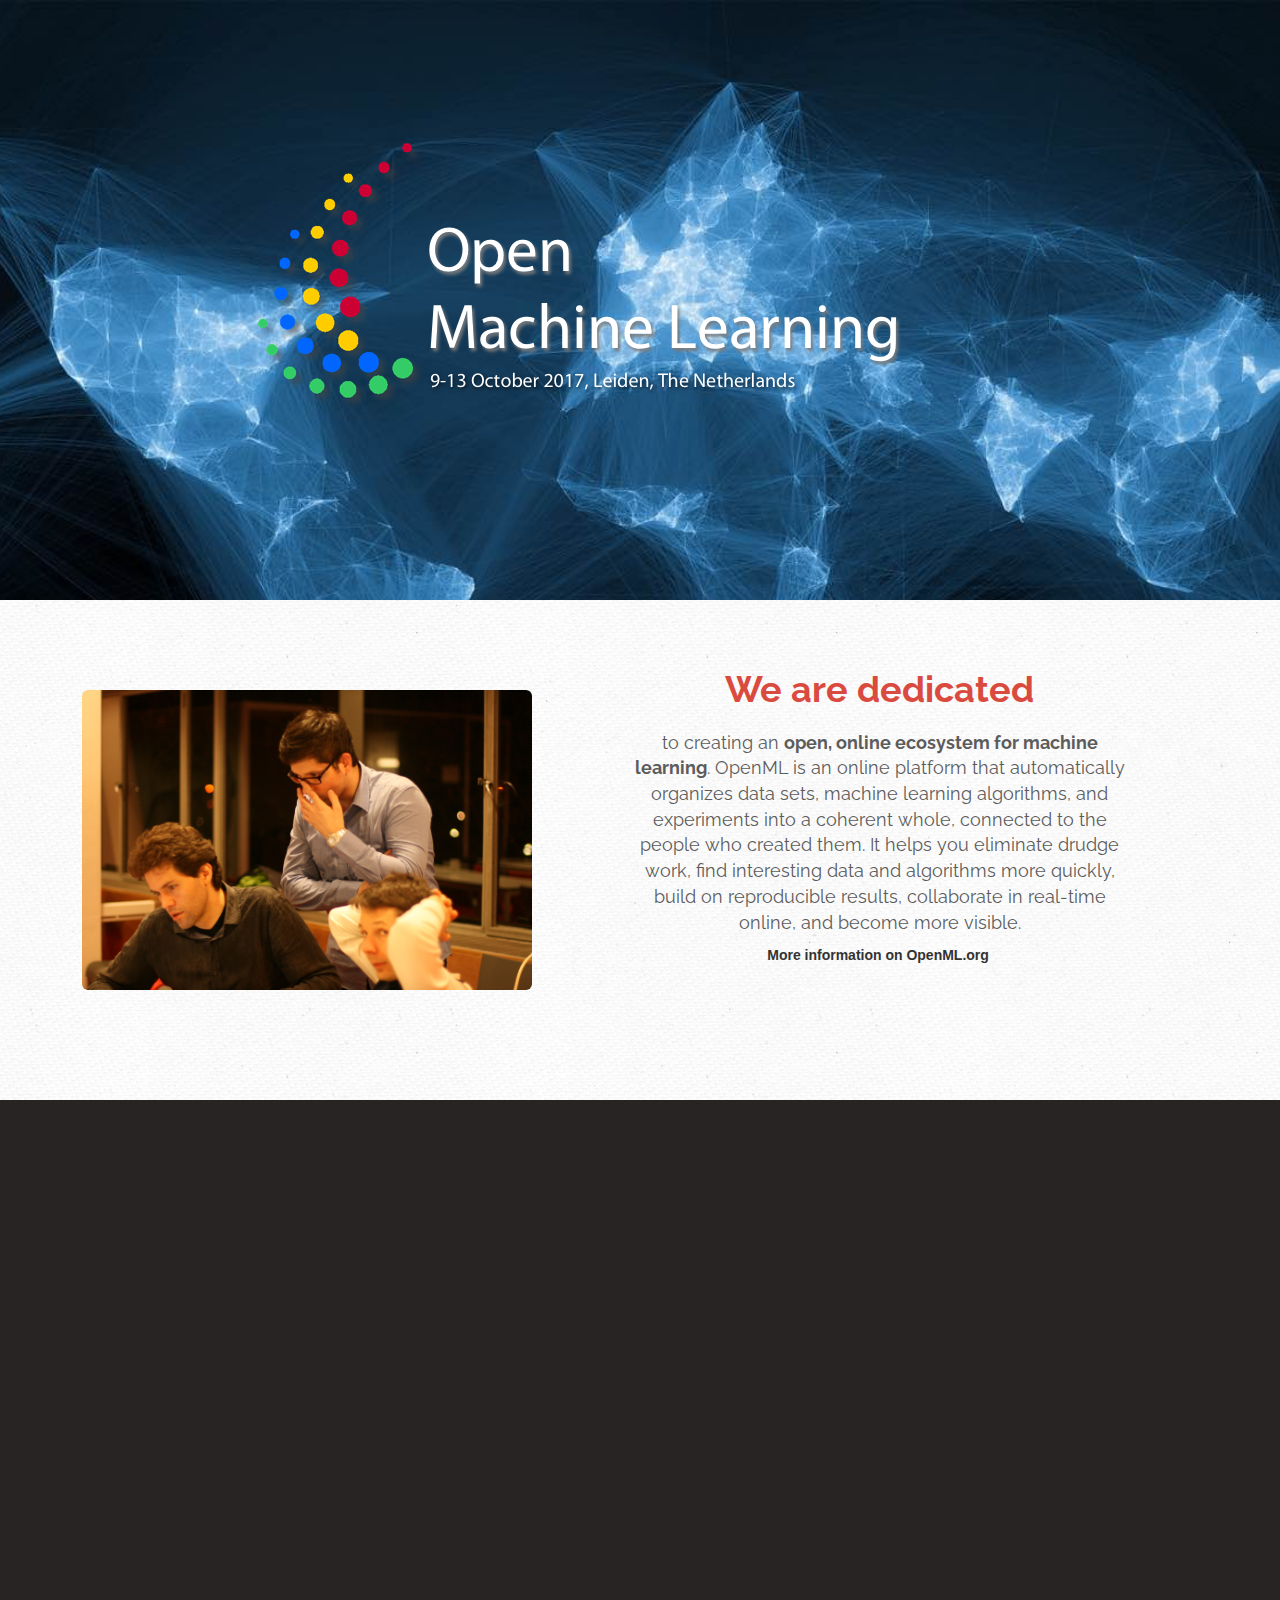
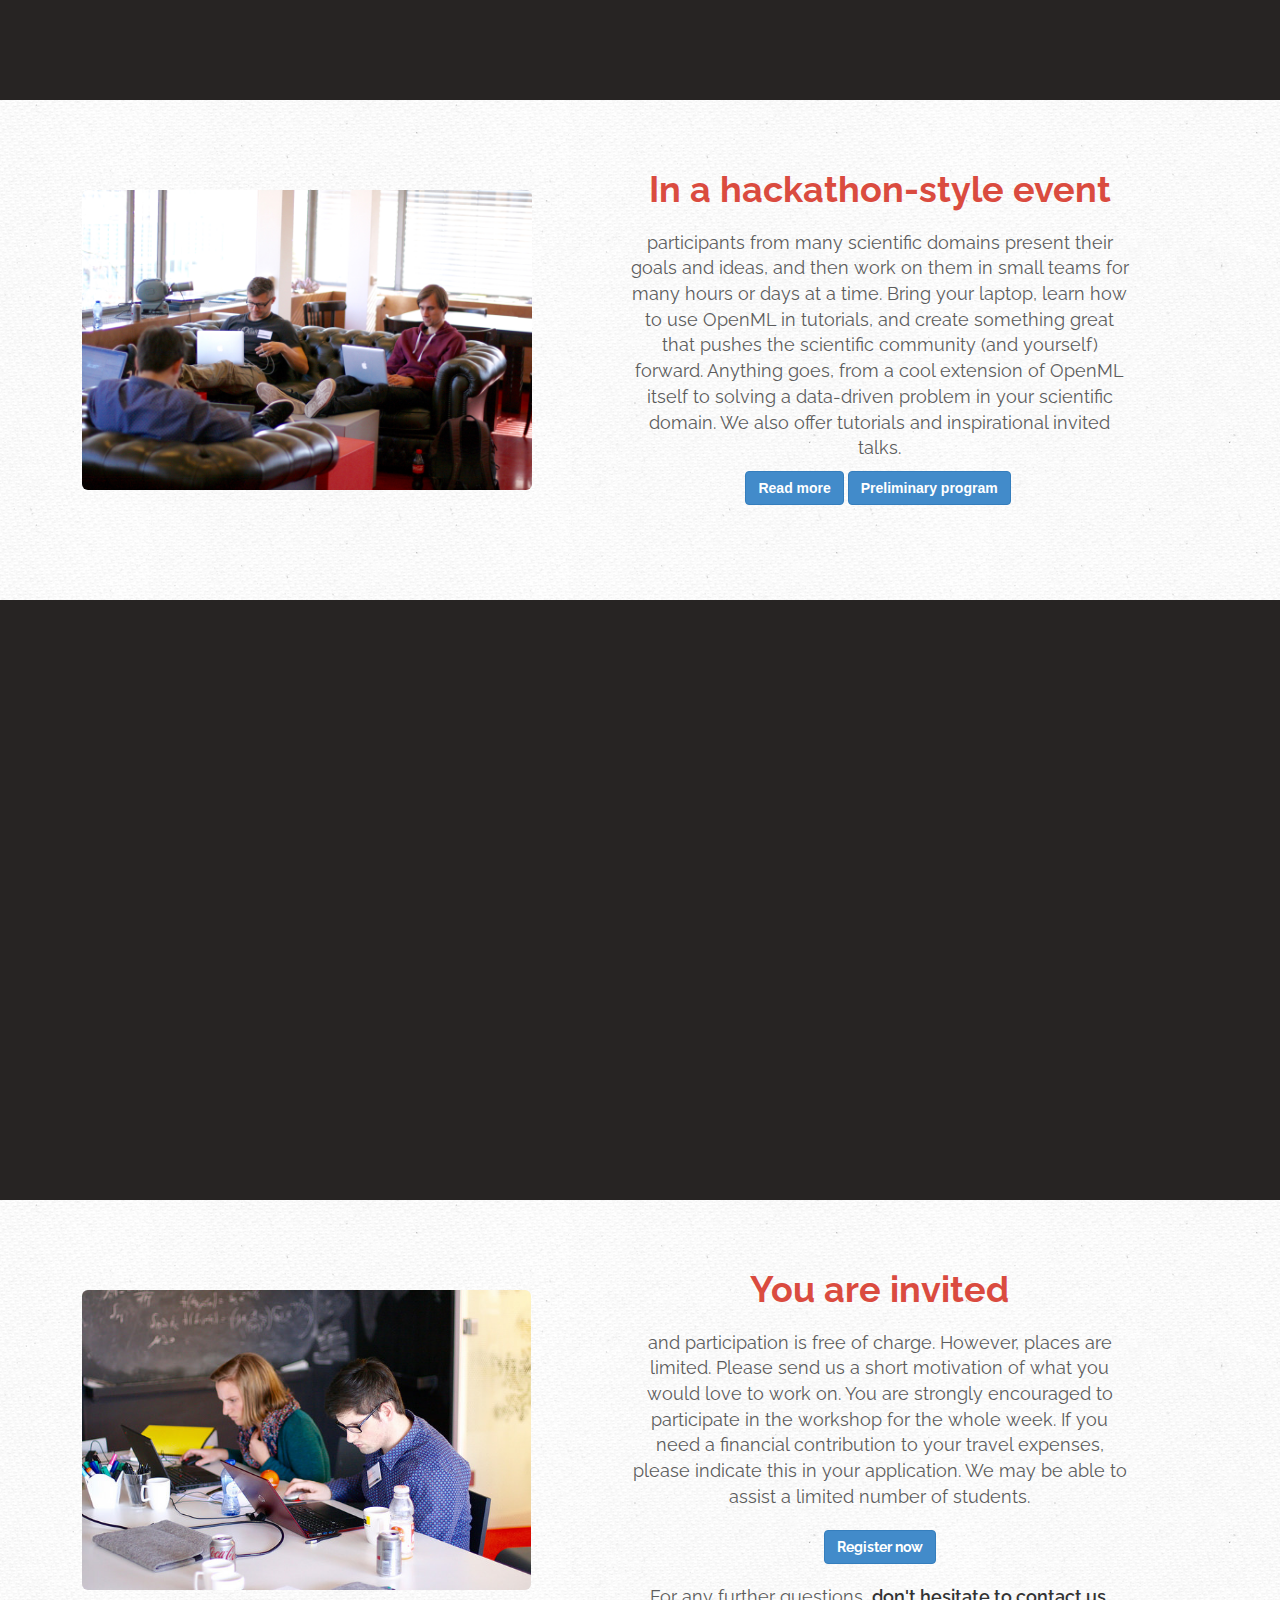
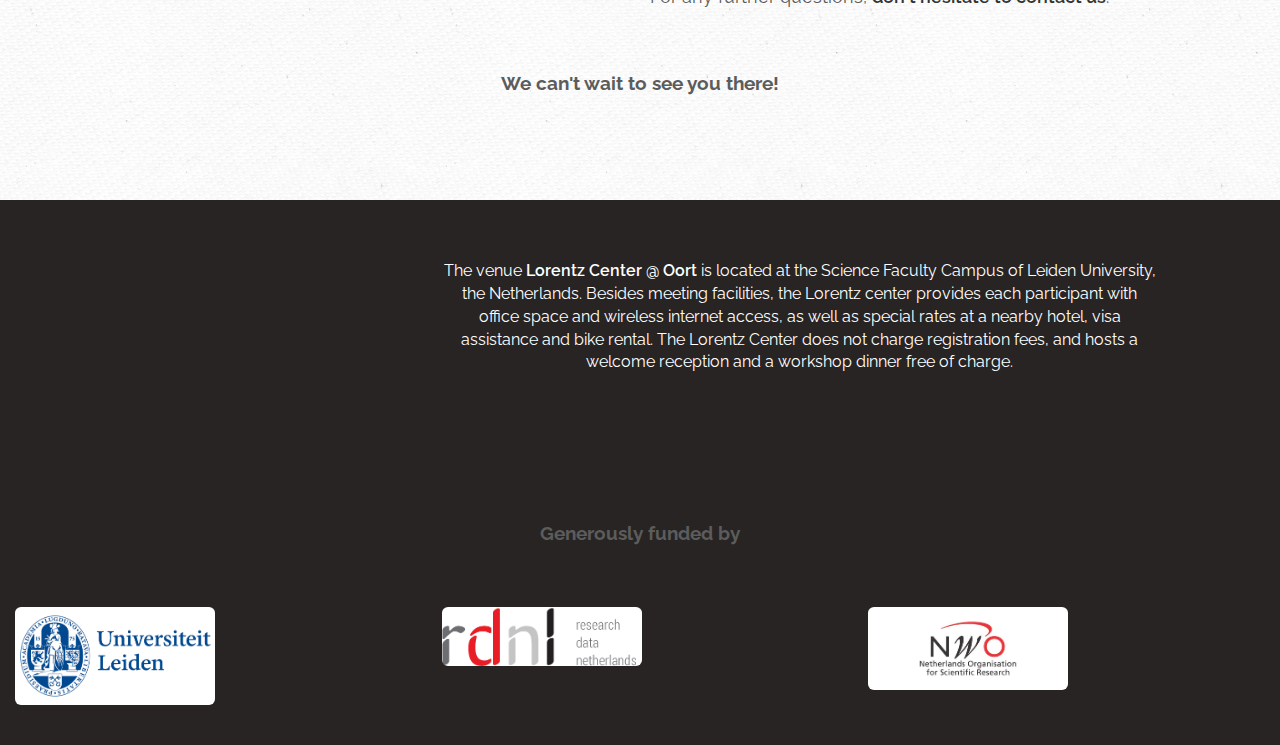
<file: website/index.html>
<!DOCTYPE html>
<html xmlns="http://www.w3.org/1999/xhtml">
<head>
<meta http-equiv="Content-Type" content="text/html; charset=utf-8" />
<meta name="viewport" content="width=device-width, initial-scale=1.0" />
<title>Open Machine Learning</title>
<link rel="shortcut icon" href="images/favicon.png">
<link href="styles/bootstrap.min.css" rel="stylesheet" type="text/css" />
<link href="styles/style.css" rel="stylesheet" type="text/css" />
<link href='http://fonts.googleapis.com/css?family=Raleway:400,100,200,300,500,600,700,800,900' rel='stylesheet' type='text/css' />
<script type='text/javascript' src="//wurfl.io/wurfl.js"></script>
</head>

<body>
<div class="container-fluid">
<div class="row">

<div id="wrapper">
  <div id="scroller">

<div id="intro" data-stellar-background-ratio="0.2">
<div class="story">
<div class="center xtrahigh">
<img class="img-responsive center-block" src="images/logo.png"/>
</div>
</div>
<!--story-->
</div> <!--intro-->

<div id="second">
<div class="center row">
<div class="col-sm-5 img-center">
<img src="images/leiden3.jpg" class="img-rounded img-responsive img-wedding">
</div>
<div class="col-sm-5">
<h1 class="red">We are dedicated</h1>
<p>to creating an <b>open, online ecosystem for machine learning</b>. OpenML is an online platform that automatically organizes data sets, machine learning algorithms, and experiments into a coherent whole, connected to the people who created them. It helps you eliminate drudge work, find interesting data and algorithms more quickly, build on reproducible results, collaborate in real-time online, and become more visible.</p>
<a href="http://www.openml.org" target="_blank">More information on OpenML.org</a>.</p>

</div>
</div>
</div> <!--second-->

<div id="third" data-stellar-background-ratio="0.2">
<div class="center row">
</div>
</div> <!--third-->

<div id="fourth">
<div class="center row">
<div class="col-sm-5 img-center">
<img src="images/leiden1.jpg" class="img-rounded img-responsive img-wedding">
</div>
<div class="col-sm-5">
<h1 class="red">In a hackathon-style event</h1>
<p>participants from many scientific domains present their goals and ideas, and then work on
  them in small teams for many hours or days at a time. Bring your laptop,
  learn how to use OpenML in tutorials, and create something great that pushes the scientific
  community (and yourself) forward. Anything goes, from a cool extension of OpenML itself
  to solving a data-driven problem in your scientific domain. We also offer tutorials and
  inspirational invited talks.</p>

<a href="http://www.lorentzcenter.nl/lc/web/2017/902/info.php3?wsid=902&venue=Oort" class="btn btn-primary" target="_blank"><b>Read more</b></a>
<a href="https://docs.google.com/spreadsheets/d/1y7qCYjgIN37zVbDGvHSTbqy7Q9ws2ZHxTukFSapv0bY/edit?usp=sharing" class="btn btn-primary" target="_blank"><b>Preliminary program</b></a>.</p>
</div>
</div>
</div> <!--fourth-->

<div id="fifth" data-stellar-background-ratio="0.6">
<div class="center row">
</div>
</div> <!--fifth-->


<div id="sixth">
<div class="center row">
<div class="col-sm-5 img-center">
<img src="images/leiden4.jpg" class="img-rounded img-responsive img-wedding">
</div>
<div class="col-sm-5">
<h1 class="red">You are invited</h1>
<p>and participation is free of charge. However, places are limited. Please send us a short motivation of what you would love to work on. You are strongly encouraged to participate in the workshop for the whole week. If you need a financial contribution to your travel expenses, please indicate this in your application. We may be able to assist a limited number of students.</p>
<!--<p><b>Registration is closed</b></p>-->
<p><a href="https://goo.gl/forms/esfICYiQ3ve7rnT42" class="btn btn-primary"><b>Register now</b></a></p>
<p>For any further questions, <a href="mailto:openmachinelearning@gmail.com" target="blank">don't hesitate to contact us</a>.</p>
</div>
</div>

<div class="center2 row">
<p style="font-size:14pt; margin-top:0px; padding-top:10px;"><b>We can't wait to see you there!</b></p>
</div>
</div> <!--sixth-->


<div id="footer">
<div class="center row">
  <div class="col-sm-4">
<iframe src="https://www.google.com/maps/embed?pb=!1m14!1m8!1m3!1d2277.994555456444!2d4.456255539639021!3d52.16812502788242!3m2!1i1024!2i768!4f13.1!3m3!1m2!1s0x0%3A0xece174831b80c8df!2sLorentz+Center%40Oort!5e0!3m2!1sen!2sbe!4v1504216861282" width="300" height="225" frameborder="0" style="border:0" allowfullscreen></iframe>
<!--<img src="images/bottom.jpg" class="img-rounded img-responsive img-wedding2">-->
</div>
<div class="col-sm-7">
<p style="color:#FFF;margin-top:10px;font-size: 16px;">The venue <a style="color:white;" href="https://www.google.be/maps/place/Lorentz+Center@Oort/@52.1682484,4.4565423,17z/data=!4m13!1m7!3m6!1s0x47c5c68b88c9d753:0x74076352baf3fe49!2sLeiden,+Netherlands!3b1!8m2!3d52.1601144!4d4.4970097!3m4!1s0x0:0xece174831b80c8df!8m2!3d52.1687939!4d4.4579789?hl=en">Lorentz Center @ Oort</a> is located at the Science Faculty Campus of Leiden University, the Netherlands. Besides meeting facilities, the Lorentz center provides each participant with office space and wireless internet access, as well as special rates at a nearby hotel, visa assistance and bike rental. The Lorentz Center does not charge registration fees, and hosts a welcome reception and a workshop dinner free of charge.</p>
</div>
</div>
<div class="center2 row">
<p style="font-size:14pt; margin-top:0px; padding-top:10px;"><b>Generously funded by</b></p>
</div>
<div class="center row">
  <div class="col-xs-4">
<img src="images/Leiden-logo.png" class="img-rounded img-responsive" width="200">
  </div>
  <div class="col-xs-4">
<img src="images/rdnl-logo.png" class="img-rounded img-responsive" width="200">
</div>
<div class="col-xs-4">
<img src="images/nwo.jpeg" class="img-rounded img-responsive" width="200">
</div>
</div>
</div> <!-- footer -->

</div>

</div>
</div>

  </div>
</div>

<script src="http://ajax.googleapis.com/ajax/libs/jquery/1.11.1/jquery.min.js"></script>
<script type="text/javascript" src="javascript/jquery.stellar.min.js"></script>
<script type="text/javascript" src="javascript/bootstrap.min.js"></script>
<script type="text/javascript" src="javascript/iscroll.js"></script>
<script type="text/javascript">

(function(){
  var isChrome = navigator.userAgent.match('CriOS') && WURFL.form_factor == "Desktop";

  if (WURFL.form_factor == "Tablet" || isChrome) {
    $('html').addClass('mobile');
  }

  $(function(){
    var iScrollInstance;

    if (WURFL.form_factor == "Tablet" || isChrome) {

      $('#scroller').height( $(window).innerHeight()-1);
      iScrollInstance = new iScroll('wrapper', 100);

      $('#intro').data("stellar-background-ratio", "-0.2");
      $('#third').data("stellar-background-ratio", "-0.2");
      $('#third').css("background-position","50% -5000pt, center");
      $('#fifth').data("stellar-background-ratio", "-0.2");
      $('#fifth').data("stellar-horizontal-offset","150");
      $('#fifth').css("background-position","10% -9500pt, center");

      $('#scroller').stellar({
        scrollProperty: 'transform',
        positionProperty: 'transform',
        horizontalScrolling: false,
        verticalOffset: 150
      });

    } else if (WURFL.form_factor == "Desktop") {

      $.stellar({
        horizontalScrolling: false,
        verticalOffset: 150
      });
    } else {
      $('#third').css("background-attachment", "scroll");
      $('#fifth').css("background-attachment", "scroll");
    }
  });

})();

</script>
</body>
</html>
</file>
<file: website/styles/style.css>
@charset "utf-8";
/* CSS Document */

body{
margin: 0;
padding: 0;
background-color:#272423;}

.container-fluid{
  padding-right: 0px;
  padding-left: 0px;
}

.row{
  margin-left: 0px;
  margin-right: 0px;
}

::selection {
	background: #272423;
	color:#FFF;/* Safari */
	}
::-moz-selection {
	background: #272423;
	color:#FFF;/* Firefox */
}
p{
font-family: 'Raleway', sans-serif;
font-size: 18px;
color:#5c5c5c;
margin-top: 20px;
}
a {
	color: #333;
	text-decoration:none;
	-o-transition:.5s;
  -ms-transition:.5s;
  -moz-transition:.5s;
  -webkit-transition:.5s;
  /* ...and now for the proper property */
  transition:.5s;
  font-weight:600;
}
a:hover {
	color: #da4b3f;
}

img{
border: 0;
}

h1.red{
font-family: 'Raleway', sans-serif;
font-weight:700;
color:#da4b3f;
font-size:36;
}

h2{
font-family:"Beau Sans Pro Book", Verdana, sans-serif;
font-size-adjust:0.531;
font-weight:500;
font-style:normal;
}

#header h1, #pixels{
color: #48941A;
}

.float-left{
float: left;
margin: 0 0 0 20px;
}

.float-right{
float: right;
margin: 0 20px 0 0;
}

.center{
padding: 50px 0 0 0;
text-align: center;
}

.center2{
padding: 30px 0 0 0;
text-align: center;
}


.xtrahigh{
padding-top:140px;
height: 900px;
}

#nav{
list-style: none;
}

#nav li{
margin: 0 0 15px 0;
}

#header, #intro, #second{
width: 100%;
}

#intro{
background:url(../images/firstBG.jpg) 50% 0px no-repeat fixed;
-webkit-background-size: cover;
-moz-background-size: cover;
-o-background-size: cover;
background-size: cover;
color: white;
height: 600px;
margin: 0 auto;
padding: 0;
}

#second{
background:url(../images/clean_textile.png) repeat;
color: white;
height: 1000px;
margin: 0 auto;
overflow: hidden;
padding: 0;
}

@media (min-width: 769px) {

#second{
height: 500px !important;
}

#fourth{
height: 500px !important;
}

#sixth{
height: 600px !important;
}


}

#third{
background: url(../images/leiden.jpg) 50% 0 no-repeat fixed;
color: white;
height: 600px;
padding: 100px 0 0 0;
overflow: hidden;
}

#fourth{
background:url(../images/clean_textile.png) repeat;
color: white;
height: 1000px;
margin: 0 auto;
overflow: hidden;
padding: 0;
}
#fifth{
background:url(../images/leiden2.jpg) 50% 0% no-repeat fixed;
height: 600px;
overflow: hidden;
-webkit-background-size: cover;
-moz-background-size: cover;
-o-background-size: cover;
background-size: cover;
}
#sixth{
background:url(../images/clean_textile.png) repeat;
color: white;
height: 1000px;
margin: 0 auto;
overflow: hidden;
padding: 0;
}

@media only screen and (max-width: 768px) {
    #second, #fourth, #sixth {
      height: 750px !important;
    }
}

@media only screen and (max-width: 640px) {
    #second {
      height: 750px !important;
    }
    #fourth {
      height: 850px !important;
      background-position: 50% 500pt, center;
      margin-bottom: 150px;
    }
    #sixth {
      height: 900px !important;
    }
    #third {
        background-image: url(../images/thirdBG_sm.jpg);
        height: 400px;
    }
    #fifth {
        background-image: url(../images/fifthBG_sm.jpg);
        height: 400px;
        margin-top: -150px;
    }
}

#footer {
	background-color:#272423;
	color:#FFF;
	margin: 0 auto;
	width: 100%;
	padding-bottom: 40px;
	text-align:center;
}

.story{
margin: 0 auto;
overflow: auto;
}

.img-wedding{
    max-height: 300px;
    margin-left: auto;
    margin-right: auto;
}

.img-wedding2{
    max-height: 125px;
    margin-left: auto;
    margin-right: auto;
}


.img-center{
    margin-left: auto;
    margin-right: auto;
    display: block;
    margin: 40px;
}

.mobile body {
  overflow: hidden;
}

.mobile #wrapper {
  position: absolute;
  top: 0;
  bottom: 0;
  left: 0;
  width: 100%;
}

.mobile #scroller {
  height: 3000px;
}
</file>
